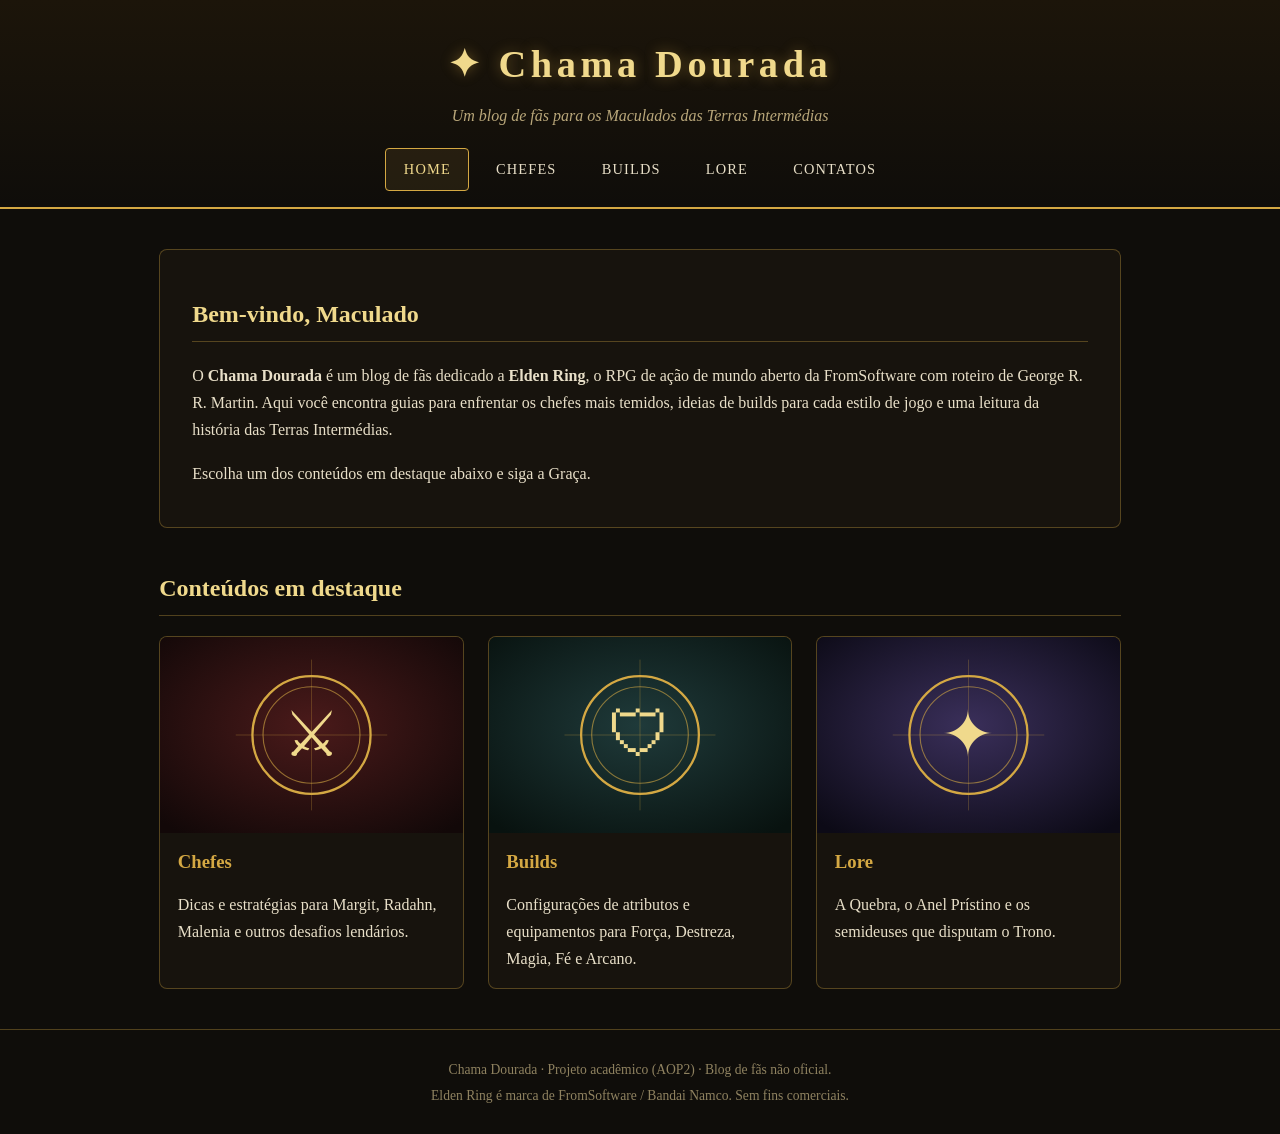
<file: index.html>
<!DOCTYPE html>
<html lang="pt-BR">
<head>
<meta charset="UTF-8">
<meta name="viewport" content="width=device-width, initial-scale=1">
<meta name="description" content="Chama Dourada: blog de fãs sobre Elden Ring com chefes, builds e lore.">
<title>Home | Chama Dourada</title>
<link rel="stylesheet" href="style.css">
</head>
<body>
<header>
<h1>✦ Chama Dourada</h1>
<p class="lema">Um blog de fãs para os Maculados das Terras Intermédias</p>
<nav aria-label="Navegação principal"><a href="index.html" class="ativo">Home</a><a href="chefes.html">Chefes</a><a href="builds.html">Builds</a><a href="lore.html">Lore</a><a href="contatos.html">Contatos</a></nav>
</header>
<main>
<section class="hero">
<h2>Bem-vindo, Maculado</h2>
<p>O <strong>Chama Dourada</strong> é um blog de fãs dedicado a <strong>Elden Ring</strong>, o RPG de ação de mundo aberto da FromSoftware com roteiro de George R. R. Martin. Aqui você encontra guias para enfrentar os chefes mais temidos, ideias de builds para cada estilo de jogo e uma leitura da história das Terras Intermédias.</p>
<p>Escolha um dos conteúdos em destaque abaixo e siga a Graça.</p>
</section>
<section>
<h2>Conteúdos em destaque</h2>
<div class="cards">
<article class="card"><a href="chefes.html"><img src="[data-uri]" alt="Ilustração de espadas cruzadas representando os chefes"></a><h3>Chefes</h3><p>Dicas e estratégias para Margit, Radahn, Malenia e outros desafios lendários.</p></article>
<article class="card"><a href="builds.html"><img src="[data-uri]" alt="Ilustração de escudo representando as builds"></a><h3>Builds</h3><p>Configurações de atributos e equipamentos para Força, Destreza, Magia, Fé e Arcano.</p></article>
<article class="card"><a href="lore.html"><img src="[data-uri]" alt="Ilustração de estrela dourada representando a história"></a><h3>Lore</h3><p>A Quebra, o Anel Prístino e os semideuses que disputam o Trono.</p></article>
</div>
</section>
</main>
<footer>
<p>Chama Dourada · Projeto acadêmico (AOP2) · Blog de fãs não oficial.</p>
<p>Elden Ring é marca de FromSoftware / Bandai Namco. Sem fins comerciais.</p>
</footer>
</body>
</html>
</file>
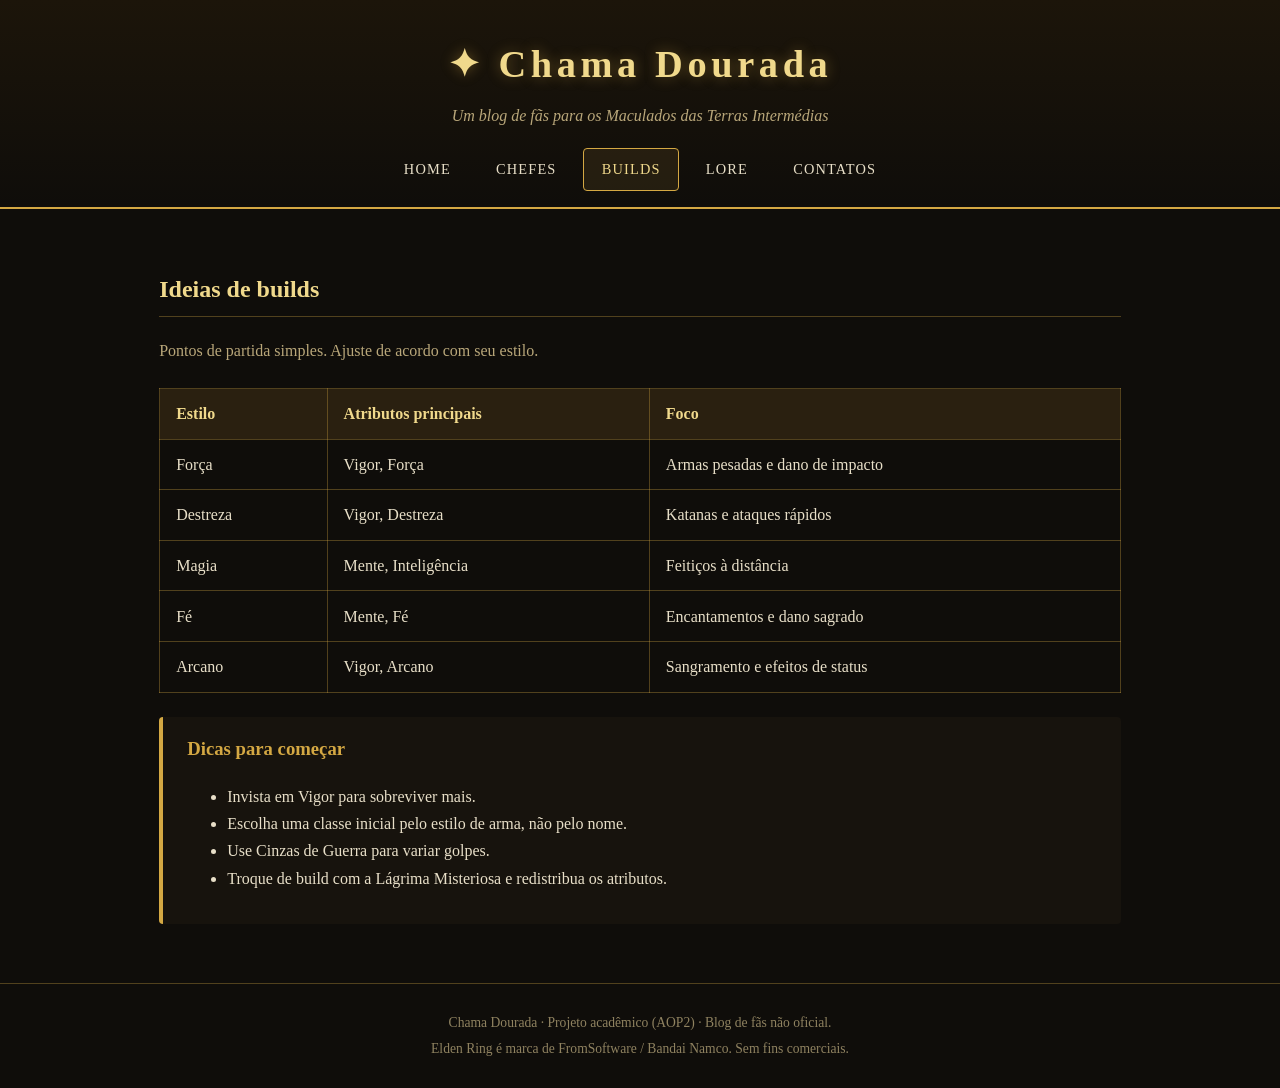
<file: builds.html>
<!DOCTYPE html>
<html lang="pt-BR">
<head>
<meta charset="UTF-8">
<meta name="viewport" content="width=device-width, initial-scale=1">
<meta name="description" content="Chama Dourada: blog de fãs sobre Elden Ring com chefes, builds e lore.">
<title>Builds | Chama Dourada</title>
<link rel="stylesheet" href="style.css">
</head>
<body>
<header>
<h1>✦ Chama Dourada</h1>
<p class="lema">Um blog de fãs para os Maculados das Terras Intermédias</p>
<nav aria-label="Navegação principal"><a href="index.html">Home</a><a href="chefes.html">Chefes</a><a href="builds.html" class="ativo">Builds</a><a href="lore.html">Lore</a><a href="contatos.html">Contatos</a></nav>
</header>
<main>
<h2>Ideias de builds</h2>
<p class="intro">Pontos de partida simples. Ajuste de acordo com seu estilo.</p>
<table>
<thead><tr><th>Estilo</th><th>Atributos principais</th><th>Foco</th></tr></thead>
<tbody>
<tr><td>Força</td><td>Vigor, Força</td><td>Armas pesadas e dano de impacto</td></tr>
<tr><td>Destreza</td><td>Vigor, Destreza</td><td>Katanas e ataques rápidos</td></tr>
<tr><td>Magia</td><td>Mente, Inteligência</td><td>Feitiços à distância</td></tr>
<tr><td>Fé</td><td>Mente, Fé</td><td>Encantamentos e dano sagrado</td></tr>
<tr><td>Arcano</td><td>Vigor, Arcano</td><td>Sangramento e efeitos de status</td></tr>
</tbody></table>
<article class="bloco"><h3>Dicas para começar</h3><ul><li>Invista em Vigor para sobreviver mais.</li><li>Escolha uma classe inicial pelo estilo de arma, não pelo nome.</li><li>Use Cinzas de Guerra para variar golpes.</li><li>Troque de build com a Lágrima Misteriosa e redistribua os atributos.</li></ul></article>
</main>
<footer>
<p>Chama Dourada · Projeto acadêmico (AOP2) · Blog de fãs não oficial.</p>
<p>Elden Ring é marca de FromSoftware / Bandai Namco. Sem fins comerciais.</p>
</footer>
</body>
</html>
</file>
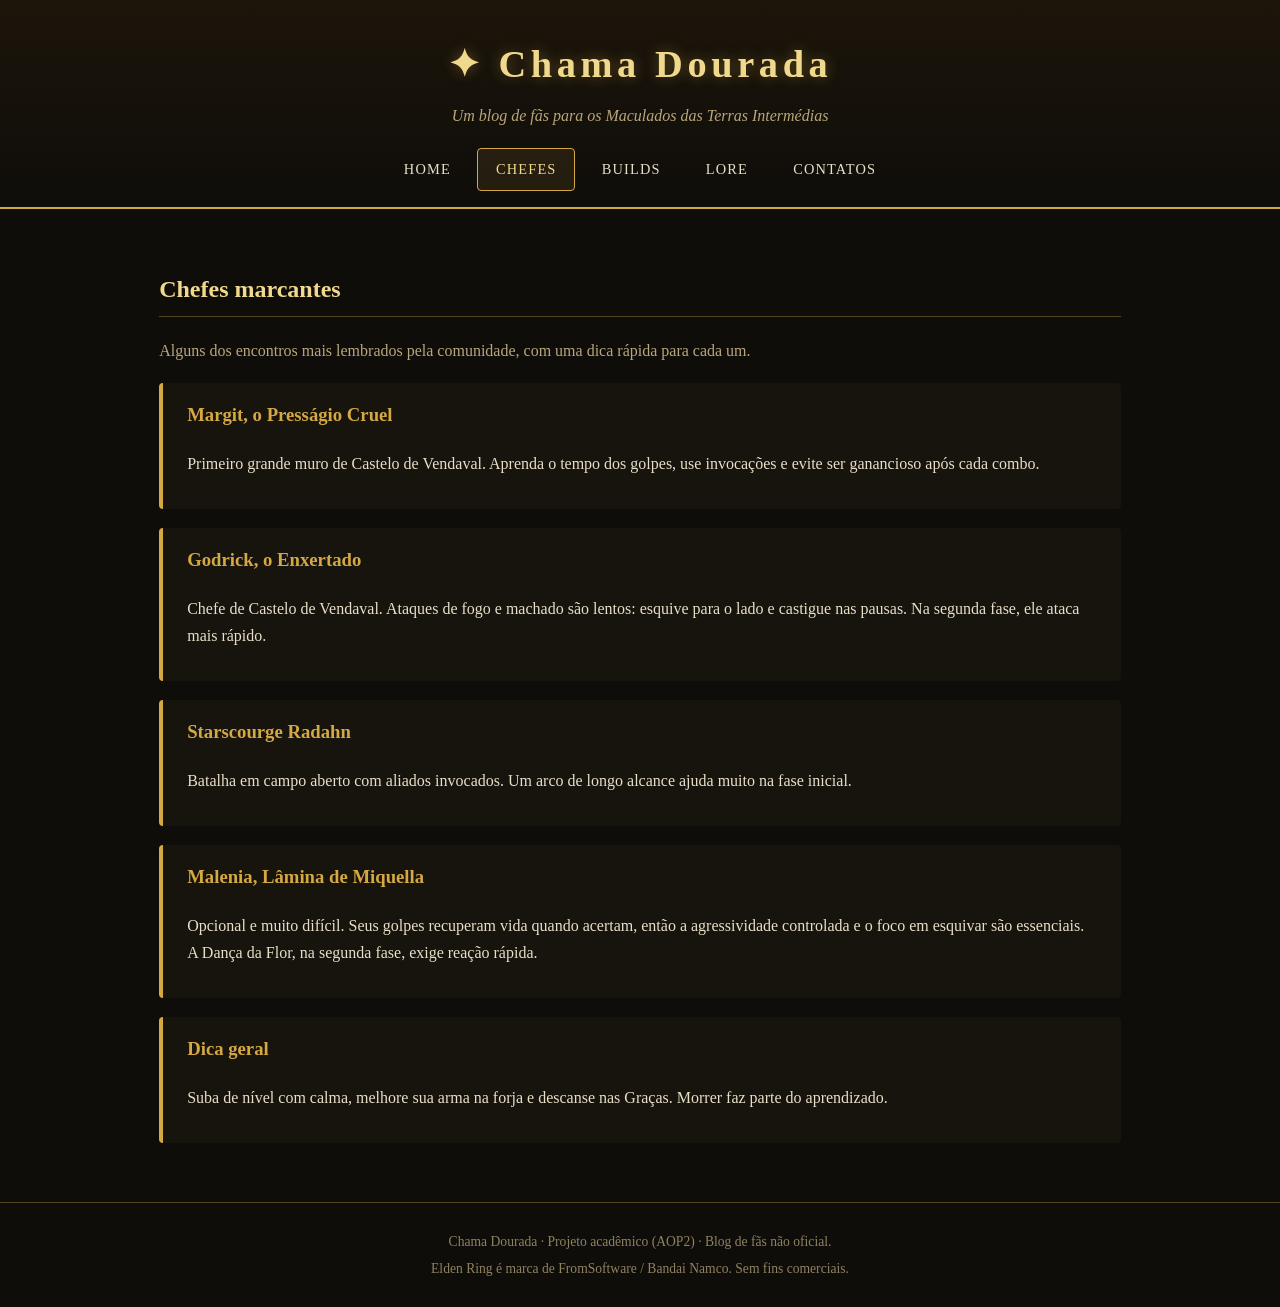
<file: chefes.html>
<!DOCTYPE html>
<html lang="pt-BR">
<head>
<meta charset="UTF-8">
<meta name="viewport" content="width=device-width, initial-scale=1">
<meta name="description" content="Chama Dourada: blog de fãs sobre Elden Ring com chefes, builds e lore.">
<title>Chefes | Chama Dourada</title>
<link rel="stylesheet" href="style.css">
</head>
<body>
<header>
<h1>✦ Chama Dourada</h1>
<p class="lema">Um blog de fãs para os Maculados das Terras Intermédias</p>
<nav aria-label="Navegação principal"><a href="index.html">Home</a><a href="chefes.html" class="ativo">Chefes</a><a href="builds.html">Builds</a><a href="lore.html">Lore</a><a href="contatos.html">Contatos</a></nav>
</header>
<main>
<h2>Chefes marcantes</h2>
<p class="intro">Alguns dos encontros mais lembrados pela comunidade, com uma dica rápida para cada um.</p>
<article class="bloco"><h3>Margit, o Presságio Cruel</h3><p>Primeiro grande muro de Castelo de Vendaval. Aprenda o tempo dos golpes, use invocações e evite ser ganancioso após cada combo.</p></article>
<article class="bloco"><h3>Godrick, o Enxertado</h3><p>Chefe de Castelo de Vendaval. Ataques de fogo e machado são lentos: esquive para o lado e castigue nas pausas. Na segunda fase, ele ataca mais rápido.</p></article>
<article class="bloco"><h3>Starscourge Radahn</h3><p>Batalha em campo aberto com aliados invocados. Um arco de longo alcance ajuda muito na fase inicial.</p></article>
<article class="bloco"><h3>Malenia, Lâmina de Miquella</h3><p>Opcional e muito difícil. Seus golpes recuperam vida quando acertam, então a agressividade controlada e o foco em esquivar são essenciais. A Dança da Flor, na segunda fase, exige reação rápida.</p></article>
<article class="bloco"><h3>Dica geral</h3><p>Suba de nível com calma, melhore sua arma na forja e descanse nas Graças. Morrer faz parte do aprendizado.</p></article>
</main>
<footer>
<p>Chama Dourada · Projeto acadêmico (AOP2) · Blog de fãs não oficial.</p>
<p>Elden Ring é marca de FromSoftware / Bandai Namco. Sem fins comerciais.</p>
</footer>
</body>
</html>
</file>
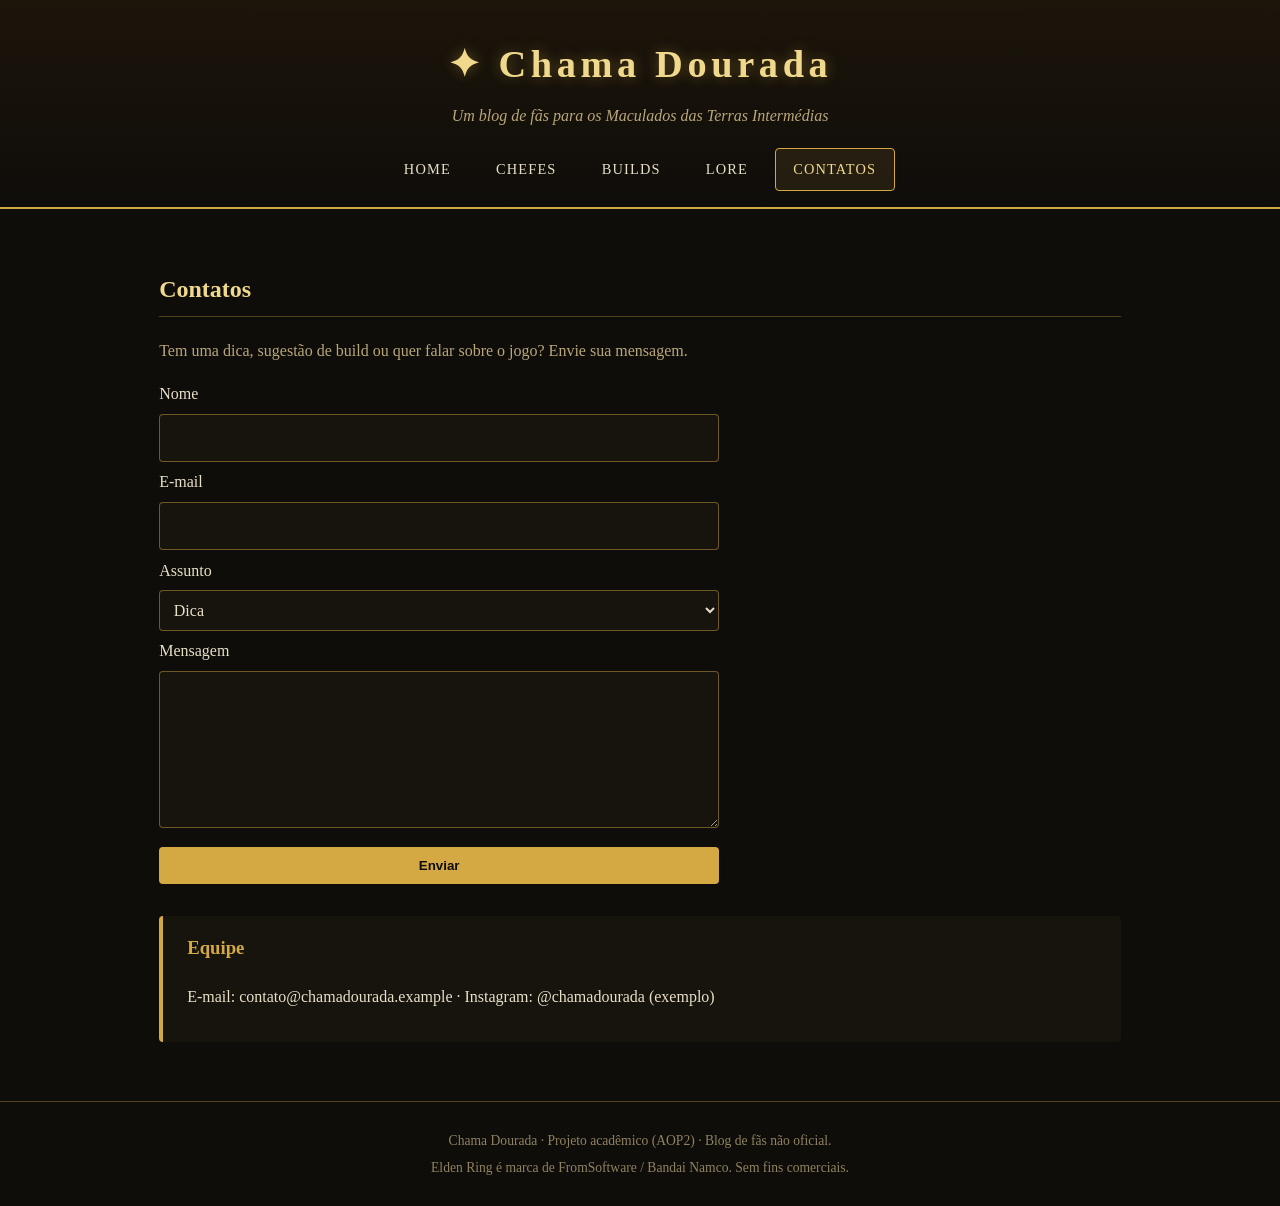
<file: contatos.html>
<!DOCTYPE html>
<html lang="pt-BR">
<head>
<meta charset="UTF-8">
<meta name="viewport" content="width=device-width, initial-scale=1">
<meta name="description" content="Chama Dourada: blog de fãs sobre Elden Ring com chefes, builds e lore.">
<title>Contatos | Chama Dourada</title>
<link rel="stylesheet" href="style.css">
</head>
<body>
<header>
<h1>✦ Chama Dourada</h1>
<p class="lema">Um blog de fãs para os Maculados das Terras Intermédias</p>
<nav aria-label="Navegação principal"><a href="index.html">Home</a><a href="chefes.html">Chefes</a><a href="builds.html">Builds</a><a href="lore.html">Lore</a><a href="contatos.html" class="ativo">Contatos</a></nav>
</header>
<main>
<h2>Contatos</h2>
<p class="intro">Tem uma dica, sugestão de build ou quer falar sobre o jogo? Envie sua mensagem.</p>
<form action="#" method="post" onsubmit="event.preventDefault();alert('Mensagem registrada! (formulário demonstrativo)')">
<label for="nome">Nome</label><input id="nome" type="text" required>
<label for="email">E-mail</label><input id="email" type="email" required>
<label for="assunto">Assunto</label>
<select id="assunto"><option>Dica</option><option>Sugestão de build</option><option>Elogio</option><option>Outro</option></select>
<label for="msg">Mensagem</label><textarea id="msg" rows="5" required></textarea>
<button type="submit">Enviar</button>
</form>
<article class="bloco"><h3>Equipe</h3><p>E-mail: contato@chamadourada.example · Instagram: @chamadourada (exemplo)</p></article>
</main>
<footer>
<p>Chama Dourada · Projeto acadêmico (AOP2) · Blog de fãs não oficial.</p>
<p>Elden Ring é marca de FromSoftware / Bandai Namco. Sem fins comerciais.</p>
</footer>
</body>
</html>
</file>
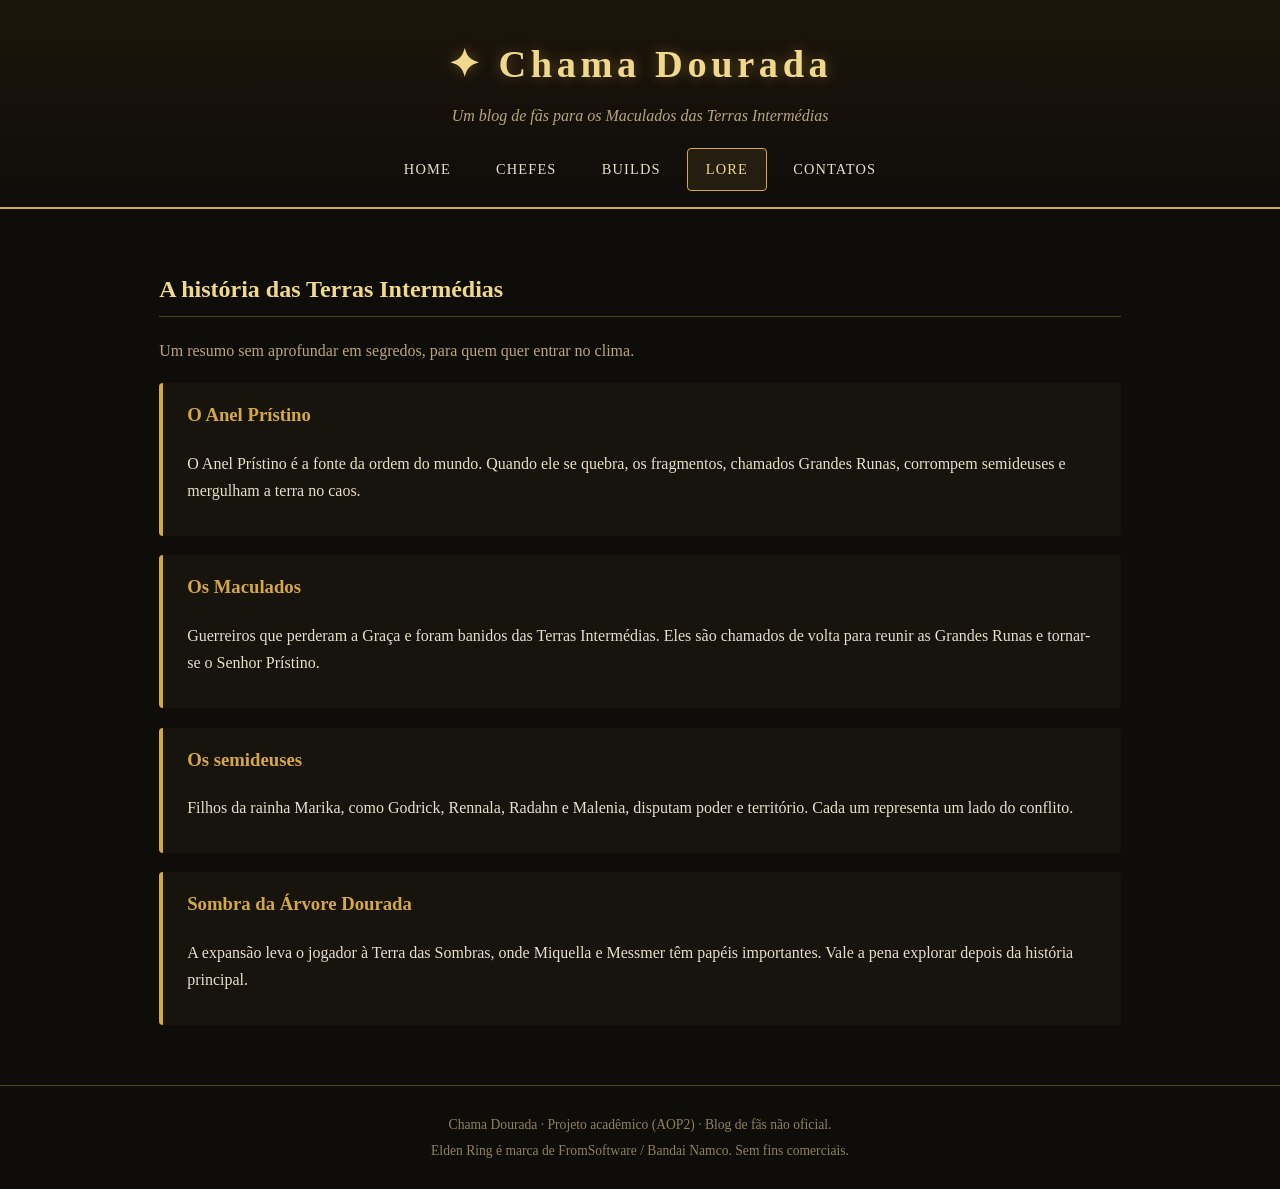
<file: lore.html>
<!DOCTYPE html>
<html lang="pt-BR">
<head>
<meta charset="UTF-8">
<meta name="viewport" content="width=device-width, initial-scale=1">
<meta name="description" content="Chama Dourada: blog de fãs sobre Elden Ring com chefes, builds e lore.">
<title>Lore | Chama Dourada</title>
<link rel="stylesheet" href="style.css">
</head>
<body>
<header>
<h1>✦ Chama Dourada</h1>
<p class="lema">Um blog de fãs para os Maculados das Terras Intermédias</p>
<nav aria-label="Navegação principal"><a href="index.html">Home</a><a href="chefes.html">Chefes</a><a href="builds.html">Builds</a><a href="lore.html" class="ativo">Lore</a><a href="contatos.html">Contatos</a></nav>
</header>
<main>
<h2>A história das Terras Intermédias</h2>
<p class="intro">Um resumo sem aprofundar em segredos, para quem quer entrar no clima.</p>
<article class="bloco"><h3>O Anel Prístino</h3><p>O Anel Prístino é a fonte da ordem do mundo. Quando ele se quebra, os fragmentos, chamados Grandes Runas, corrompem semideuses e mergulham a terra no caos.</p></article>
<article class="bloco"><h3>Os Maculados</h3><p>Guerreiros que perderam a Graça e foram banidos das Terras Intermédias. Eles são chamados de volta para reunir as Grandes Runas e tornar-se o Senhor Prístino.</p></article>
<article class="bloco"><h3>Os semideuses</h3><p>Filhos da rainha Marika, como Godrick, Rennala, Radahn e Malenia, disputam poder e território. Cada um representa um lado do conflito.</p></article>
<article class="bloco"><h3>Sombra da Árvore Dourada</h3><p>A expansão leva o jogador à Terra das Sombras, onde Miquella e Messmer têm papéis importantes. Vale a pena explorar depois da história principal.</p></article>
</main>
<footer>
<p>Chama Dourada · Projeto acadêmico (AOP2) · Blog de fãs não oficial.</p>
<p>Elden Ring é marca de FromSoftware / Bandai Namco. Sem fins comerciais.</p>
</footer>
</body>
</html>
</file>
<file: style.css>
*{box-sizing:border-box}
body{margin:0;background:#0f0d0a;color:#e8dfc8;font-family:Georgia,"Times New Roman",serif;line-height:1.7}
header{text-align:center;padding:2rem 1rem 0;background:linear-gradient(#1c150a,#0f0d0a);border-bottom:2px solid #d4a843}
header h1{margin:0;color:#f0d98c;font-size:2.4rem;letter-spacing:.12em;text-shadow:0 0 14px #d4a84366}
.lema{margin:.3rem 0 1.2rem;color:#b9a77a;font-style:italic}
nav{display:flex;flex-wrap:wrap;justify-content:center;gap:.5rem;padding-bottom:1rem}
nav a{color:#e8dfc8;text-decoration:none;padding:.5rem 1.1rem;border:1px solid transparent;border-radius:4px;text-transform:uppercase;letter-spacing:.08em;font-size:.9rem}
nav a:hover,nav a.ativo{border-color:#d4a843;color:#f0d98c;background:#d4a8431a}
main{max-width:1000px;margin:0 auto;padding:2.5rem 1.2rem}
h2{color:#f0d98c;border-bottom:1px solid #d4a84355;padding-bottom:.4rem}
h3{color:#d4a843;margin-top:0}
.hero{background:#17130d;border:1px solid #d4a84355;border-radius:8px;padding:1.5rem 2rem;margin-bottom:2.5rem}
.intro{color:#b9a77a}
.cards{display:grid;grid-template-columns:repeat(auto-fit,minmax(260px,1fr));gap:1.5rem}
.card{background:#17130d;border:1px solid #d4a84355;border-radius:8px;overflow:hidden;padding-bottom:1rem;transition:transform .2s,border-color .2s}
.card:hover{transform:translateY(-4px);border-color:#d4a843}
.card img{display:block;width:100%;height:auto}
.card h3,.card p{padding:0 1.1rem;margin:.8rem 0 0}
.bloco{background:#17130d;border-left:4px solid #d4a843;border-radius:4px;padding:1rem 1.5rem;margin:1.2rem 0}
table{width:100%;border-collapse:collapse;margin:1.5rem 0}
th,td{padding:.7rem 1rem;border:1px solid #d4a84355;text-align:left}
th{background:#2a2010;color:#f0d98c}
form{display:grid;gap:.4rem;max-width:560px;margin-bottom:2rem}
input,select,textarea{padding:.6rem;background:#17130d;color:#e8dfc8;border:1px solid #d4a84377;border-radius:4px;font:inherit}
button{margin-top:.8rem;padding:.7rem;background:#d4a843;color:#0f0d0a;border:0;border-radius:4px;font-weight:bold;cursor:pointer}
button:hover{background:#f0d98c}
footer{text-align:center;padding:1.5rem 1rem;border-top:1px solid #d4a84355;color:#8f8260;font-size:.85rem}
footer p{margin:.2rem}
@media(max-width:600px){header h1{font-size:1.7rem}.hero{padding:1rem}}
</file>
